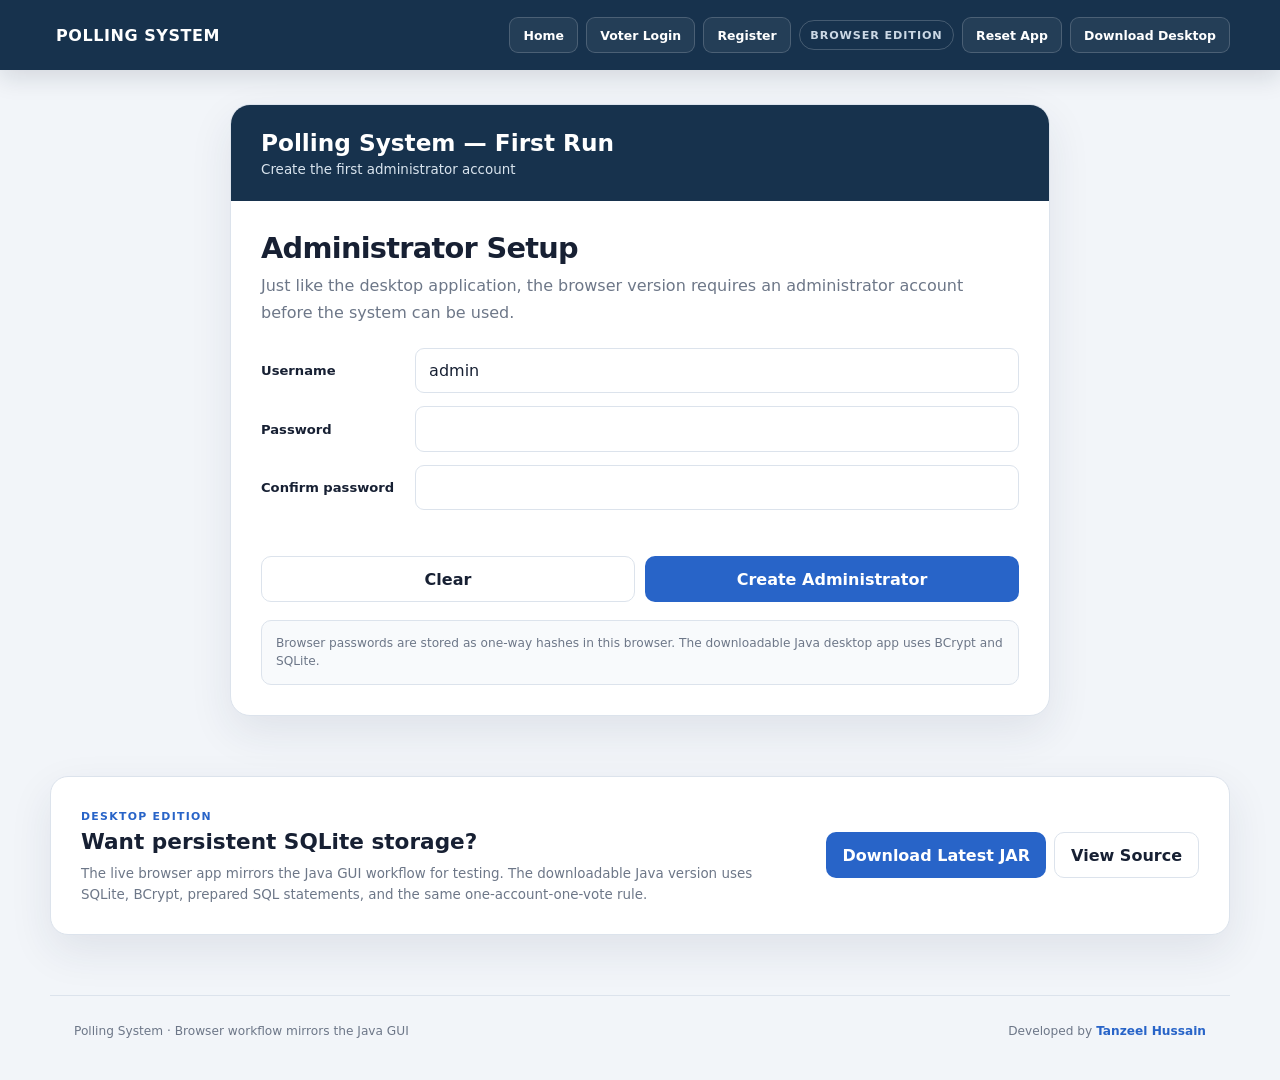
<file: index.html>
<!doctype html>
<html lang="en">
<head>
  <meta charset="utf-8">
  <meta name="viewport" content="width=device-width, initial-scale=1">
  <title>Polling System</title>
  <script>
    const target = `./docs/${window.location.search}${window.location.hash}`;
    window.location.replace(target);
  </script>
</head>
<body>
  <p>Opening Polling System… <a id="continueLink" href="./docs/">Continue to the live app</a>.</p>
  <script>document.querySelector('#continueLink').href = `./docs/${window.location.search}${window.location.hash}`;</script>
</body>
</html>
</file>
<file: docs/assets/style.css>
:root{--bg:#f2f5f9;--surface:#ffffff;--navy:#17324d;--navy-2:#214766;--blue:#2864c8;--blue-soft:#eef4ff;--orange:#ef8d2f;--text:#172033;--muted:#6d7788;--border:#dce3ec;--success:#18835d;--danger:#c74858;--warning:#b2761d;--shadow:0 16px 44px rgba(28,48,76,.09);--radius:18px}*{box-sizing:border-box}html{scroll-behavior:smooth}body{margin:0;font-family:Inter,ui-sans-serif,system-ui,-apple-system,BlinkMacSystemFont,"Segoe UI",sans-serif;background:var(--bg);color:var(--text)}button,input,textarea{font:inherit}.topbar{height:70px;background:var(--navy);color:#fff;display:flex;align-items:center;justify-content:space-between;padding:0 max(24px,calc((100vw - 1180px)/2));box-shadow:0 8px 24px rgba(14,31,48,.13);position:sticky;top:0;z-index:30}.brand-button{border:0;background:none;color:#fff;font-weight:900;letter-spacing:.035em;font-size:1rem;cursor:pointer}.top-actions{display:flex;align-items:center;gap:8px}.storage-pill{font-size:.7rem;font-weight:800;text-transform:uppercase;letter-spacing:.08em;color:#cbd8e5;border:1px solid rgba(255,255,255,.2);padding:.45rem .65rem;border-radius:999px}.nav-button{border:1px solid rgba(255,255,255,.18);background:rgba(255,255,255,.06);color:#fff;text-decoration:none;border-radius:9px;padding:.62rem .82rem;font-size:.78rem;font-weight:800;cursor:pointer}.nav-button:hover{background:rgba(255,255,255,.13)}.app-root{max-width:1180px;margin:auto;min-height:680px;padding:34px 24px 60px}.screen-shell{min-height:580px;display:grid;place-items:center}.welcome-card,.auth-card,.setup-card{width:min(820px,100%);background:#fff;border:1px solid var(--border);border-radius:20px;box-shadow:var(--shadow);overflow:hidden}.card-head{background:var(--navy);color:#fff;padding:24px 30px}.card-head h1,.card-head h2{margin:0;font-size:1.45rem}.card-head p{margin:.4rem 0 0;color:#d9e4ee;font-size:.84rem}.card-body{padding:30px}.intro-block h2{font-size:1.8rem;letter-spacing:-.025em;margin:0 0 .5rem}.intro-block p{margin:0;color:var(--muted);line-height:1.65}.welcome-actions{display:grid;grid-template-columns:repeat(3,1fr);gap:14px;margin-top:26px}.action-card{background:var(--blue-soft);border:1px solid var(--border);border-radius:15px;padding:18px;display:flex;flex-direction:column;min-height:210px}.action-card h3{margin:0 0 8px;font-size:1rem}.action-card p{margin:0;color:var(--muted);font-size:.82rem;line-height:1.55;flex:1}.privacy-note{margin-top:22px;color:var(--muted);font-size:.78rem}.btn{border:0;border-radius:10px;padding:.78rem 1rem;font-weight:850;text-decoration:none;display:inline-flex;align-items:center;justify-content:center;cursor:pointer}.btn.primary{background:var(--blue);color:#fff}.btn.primary:hover{background:#1f54ae}.btn.accent{background:var(--orange);color:#fff}.btn.accent:hover{background:#d97d25}.btn.secondary{background:#fff;color:var(--text);border:1px solid var(--border)}.btn.danger{background:#fff1f3;color:var(--danger);border:1px solid #f1ccd3}.btn.small{padding:.62rem .82rem;font-size:.8rem}.btn:disabled{opacity:.48;cursor:not-allowed}.form-grid{display:grid;grid-template-columns:140px 1fr;gap:13px 14px;align-items:center;margin-top:22px}.form-grid label{font-size:.82rem;font-weight:800}.field{width:100%;border:1px solid var(--border);border-radius:9px;padding:.76rem .82rem;background:#fff;color:var(--text)}.field:focus,.modal input:focus,.modal textarea:focus{outline:3px solid rgba(40,100,200,.12);border-color:var(--blue)}.form-message{min-height:20px;color:var(--danger);font-size:.78rem;font-weight:750;margin-top:10px}.form-actions{display:grid;grid-template-columns:1fr 1fr;gap:10px;margin-top:16px}.helper-note{padding:13px 14px;background:#f8fafc;border:1px solid var(--border);border-radius:10px;color:var(--muted);font-size:.76rem;line-height:1.5;margin-top:18px}.dashboard{background:#fff;border:1px solid var(--border);border-radius:20px;box-shadow:var(--shadow);overflow:hidden}.dashboard-header{background:var(--navy);color:#fff;padding:18px 24px;display:flex;align-items:center;justify-content:space-between;gap:18px}.dashboard-title h1{font-size:1.35rem;margin:0}.dashboard-title p{margin:.25rem 0 0;color:#d7e1eb;font-size:.8rem}.dashboard-actions{display:flex;gap:8px;flex-wrap:wrap}.dashboard-actions .btn.secondary{background:rgba(255,255,255,.08);border-color:rgba(255,255,255,.2);color:#fff}.stats-grid{display:grid;grid-template-columns:repeat(3,1fr);gap:13px;padding:20px 22px 0}.stat-card{border:1px solid var(--border);border-radius:14px;padding:17px 19px;background:#fff}.stat-card strong{display:block;color:var(--navy);font-size:1.7rem}.stat-card span{font-size:.76rem;color:var(--muted)}.dashboard-body{padding:20px 22px 24px;display:grid;grid-template-columns:320px 1fr;gap:18px}.panel{border:1px solid var(--border);border-radius:15px;background:#fff;min-width:0}.panel-head{padding:17px 18px;border-bottom:1px solid var(--border);display:flex;align-items:center;justify-content:space-between;gap:12px}.panel-head h2{font-size:1rem;margin:0}.list-panel{min-height:480px}.poll-list{padding:9px}.poll-list-empty{padding:26px;color:var(--muted);font-size:.84rem}.poll-list-item{display:block;width:100%;border:0;background:transparent;text-align:left;padding:12px 13px;border-radius:9px;color:var(--text);cursor:pointer;border-bottom:1px solid #edf1f5}.poll-list-item:hover,.poll-list-item.active{background:var(--blue-soft)}.poll-list-item strong{display:block;font-size:.86rem}.poll-list-item span{display:block;margin-top:4px;font-size:.69rem;color:var(--muted);font-weight:800}.detail-panel{min-height:480px;padding:20px}.detail-top{display:flex;justify-content:space-between;gap:16px;align-items:flex-start;padding-bottom:16px;border-bottom:1px solid var(--border)}.detail-top h2{margin:0;font-size:1.4rem}.detail-top p{margin:.45rem 0 0;color:var(--muted);line-height:1.55;font-size:.82rem}.status-text{display:block;margin-top:9px;font-size:.78rem;font-weight:800}.status-text.open{color:var(--success)}.status-text.closed{color:var(--muted)}.options-area{padding:16px 0}.candidate-option{display:flex;align-items:center;gap:10px;padding:12px 7px;border-bottom:1px solid #edf1f5;font-size:.9rem}.candidate-option input{accent-color:var(--blue)}.candidate-option.disabled{color:var(--muted)}.vote-submit-row{padding-top:10px}.result-table{width:100%;border-collapse:collapse;margin-top:17px;border:1px solid var(--border);border-radius:10px;overflow:hidden}.result-table th,.result-table td{padding:11px 12px;text-align:left;border-bottom:1px solid var(--border);font-size:.8rem}.result-table th{background:var(--blue-soft);color:var(--navy)}.result-table tr:last-child td{border-bottom:0}.empty-detail{height:380px;display:grid;place-items:center;text-align:center;color:var(--muted);padding:30px}.empty-detail strong{display:block;color:var(--text);margin-bottom:6px}.badge{display:inline-flex;padding:.3rem .55rem;border-radius:999px;font-size:.66rem;font-weight:900}.badge.open{background:#e4f5ed;color:var(--success)}.badge.closed{background:#edf1f5;color:#6d7788}.desktop-strip{max-width:1180px;margin:0 auto 60px;padding:28px 30px;background:#fff;border:1px solid var(--border);border-radius:18px;display:flex;align-items:center;justify-content:space-between;gap:30px;box-shadow:var(--shadow)}.desktop-strip h2{margin:.35rem 0 .55rem;font-size:1.35rem}.desktop-strip p{margin:0;color:var(--muted);font-size:.84rem;line-height:1.6;max-width:760px}.kicker{font-size:.68rem;text-transform:uppercase;letter-spacing:.12em;font-weight:900;color:var(--blue)}.desktop-actions{display:flex;gap:8px;flex-shrink:0}.modal-backdrop{position:fixed;inset:0;background:rgba(12,28,43,.62);display:none;align-items:center;justify-content:center;padding:20px;z-index:60}.modal-backdrop.open{display:flex}.modal{width:min(540px,100%);max-height:90vh;overflow:auto;background:#fff;border-radius:17px;padding:22px;box-shadow:0 36px 90px rgba(0,0,0,.25)}.modal-head{display:flex;align-items:flex-start;justify-content:space-between;gap:16px}.modal-head h3{margin:.2rem 0 0}.icon-close{border:0;background:none;font-size:1.5rem;cursor:pointer;color:var(--muted)}.modal label{display:block;font-size:.76rem;font-weight:800;color:#516074;margin-top:14px}.modal input,.modal textarea{display:block;width:100%;border:1px solid var(--border);border-radius:9px;padding:.78rem;margin-top:6px;resize:vertical}.modal-actions{display:flex;justify-content:flex-end;gap:8px;margin-top:16px}.toast{position:fixed;right:22px;bottom:22px;max-width:360px;background:var(--navy);color:#fff;border-radius:11px;padding:12px 15px;font-size:.8rem;box-shadow:0 18px 40px rgba(0,0,0,.22);opacity:0;transform:translateY(12px);pointer-events:none;transition:.2s;z-index:80}.toast.show{opacity:1;transform:none}footer{max-width:1180px;margin:auto;padding:28px 24px 42px;border-top:1px solid var(--border);display:flex;justify-content:space-between;gap:16px;color:var(--muted);font-size:.76rem}footer a{color:var(--blue);font-weight:800;text-decoration:none}@media(max-width:900px){.welcome-actions{grid-template-columns:1fr}.action-card{min-height:unset}.dashboard-body{grid-template-columns:1fr}.list-panel{min-height:unset}.poll-list{max-height:260px;overflow:auto}.stats-grid{grid-template-columns:1fr 1fr 1fr}.desktop-strip{margin-inline:18px;flex-direction:column;align-items:flex-start}.desktop-actions{flex-wrap:wrap}.storage-pill{display:none}}@media(max-width:640px){.topbar{padding:0 14px}.download-link{display:none}.app-root{padding:18px 12px 42px}.card-head,.card-body{padding:20px}.form-grid{grid-template-columns:1fr;gap:7px}.form-actions{grid-template-columns:1fr}.dashboard-header{align-items:flex-start;flex-direction:column}.dashboard-actions{width:100%}.dashboard-actions .btn{flex:1}.stats-grid{grid-template-columns:1fr;padding:14px 14px 0}.dashboard-body{padding:14px}.detail-top{flex-direction:column}.detail-top .btn{width:100%}.desktop-strip{padding:22px}.desktop-actions{width:100%}.desktop-actions .btn{width:100%}footer{flex-direction:column;padding-inline:14px}.welcome-card,.auth-card,.setup-card,.dashboard{border-radius:14px}}
</file>
<file: docs/assets/navigation.css>
.quick-nav{display:flex;align-items:center;gap:8px}.quick-nav .nav-button{white-space:nowrap}.top-actions{flex-wrap:wrap;justify-content:flex-end}.dashboard-actions [data-open-voter]{box-shadow:0 6px 16px rgba(239,141,47,.18)}@media(max-width:820px){.topbar{height:auto;min-height:70px;padding-top:10px;padding-bottom:10px;gap:12px}.top-actions{gap:6px}.quick-nav{gap:6px}.quick-nav .nav-button{padding:.55rem .68rem}.storage-pill{display:none}}@media(max-width:640px){.topbar{align-items:flex-start;flex-direction:column}.top-actions{width:100%;justify-content:flex-start}.quick-nav{width:100%;overflow-x:auto;padding-bottom:2px}.quick-nav .nav-button{flex:0 0 auto}.top-actions>#resetApp{display:none}}
</file>
